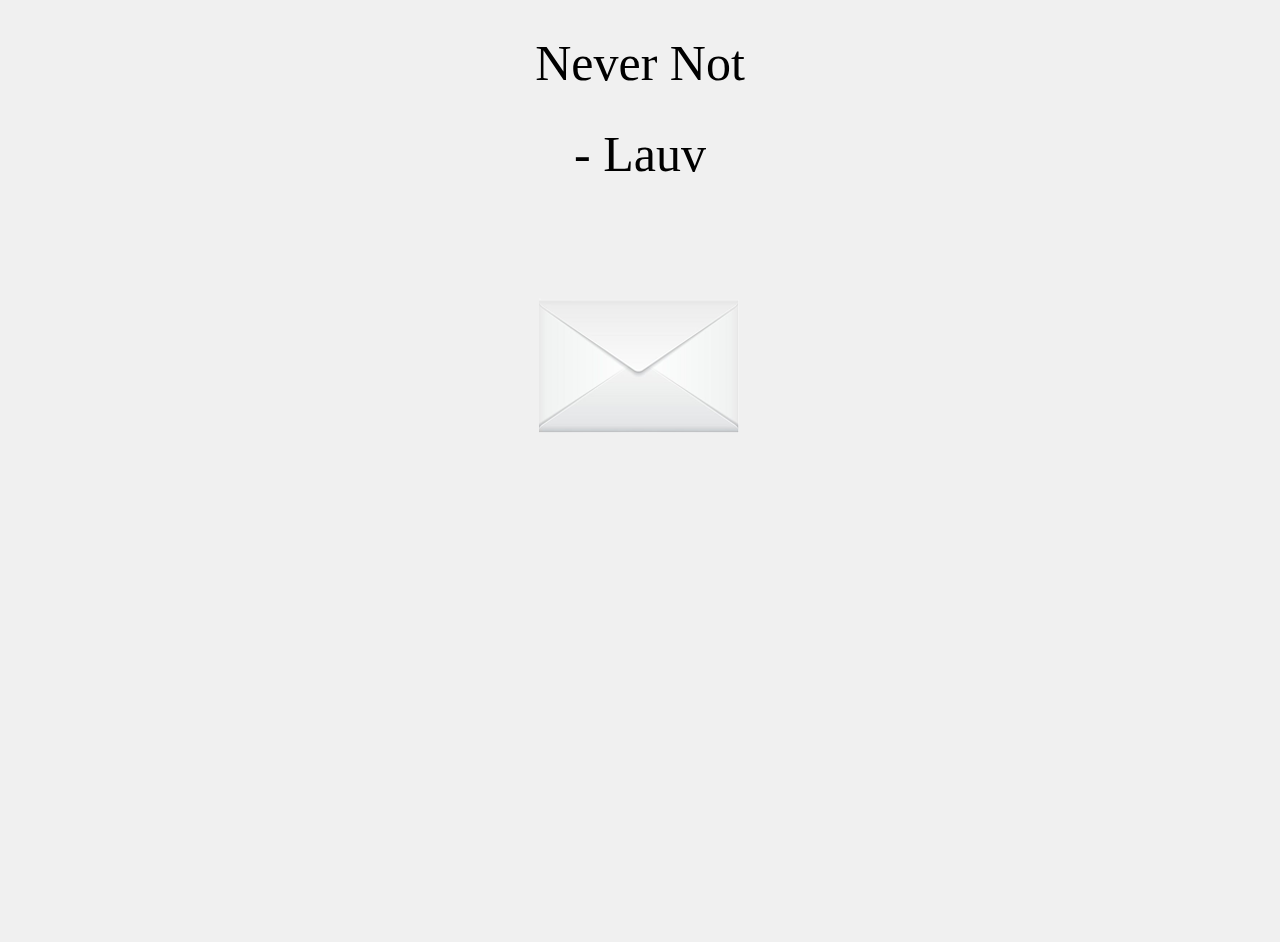
<file: index.html>
<!DOCTYPE html>
<html lang="en">
    <head>
        <meta charset="UTF-8">
        <meta name="viewport" content="width=device-width, initial-scale=1.0">
        <link rel="stylesheet" href="css/style.css">
        <title>Never Not</title>

        <!-- font -->
        <link rel="preconnect" href="https://fonts.googleapis.com">
        <link rel="preconnect" href="https://fonts.gstatic.com" crossorigin>
        <link href="https://fonts.googleapis.com/css2?family=Caveat:wght@400..700&display=swap" rel="stylesheet">

        <link rel="preconnect" href="https://fonts.googleapis.com">
        <link rel="preconnect" href="https://fonts.gstatic.com" crossorigin>
        <link href="https://fonts.googleapis.com/css2?family=Caveat:wght@400..700&family=Cedarville+Cursive&display=swap" rel="stylesheet">

        <link rel="preconnect" href="https://fonts.googleapis.com">
        <link rel="preconnect" href="https://fonts.gstatic.com" crossorigin>
        <link href="https://fonts.googleapis.com/css2?family=Bebas+Neue&family=Caveat:wght@400..700&family=Cedarville+Cursive&family=Cormorant+Garamond:ital,wght@0,300;0,400;0,500;0,600;0,700;1,300;1,400;1,500;1,600;1,700&family=Permanent+Marker&display=swap" rel="stylesheet">
    </head>


    <body>
            <h1> Never Not</h1>
            <div id="singer"> - Lauv </div>

            <div class="envelope-wrapper">
                <div class="envelope-container">
                    <img src="img/12.png" class="envelope-image envelope-closed" alt="closed">
                    <a href="page1/page1.html"><img src="img/14.png" class="envelope-image envelope-open" alt="opened"></a>
                </div>
            </div>
    </body>

</html>
</file>
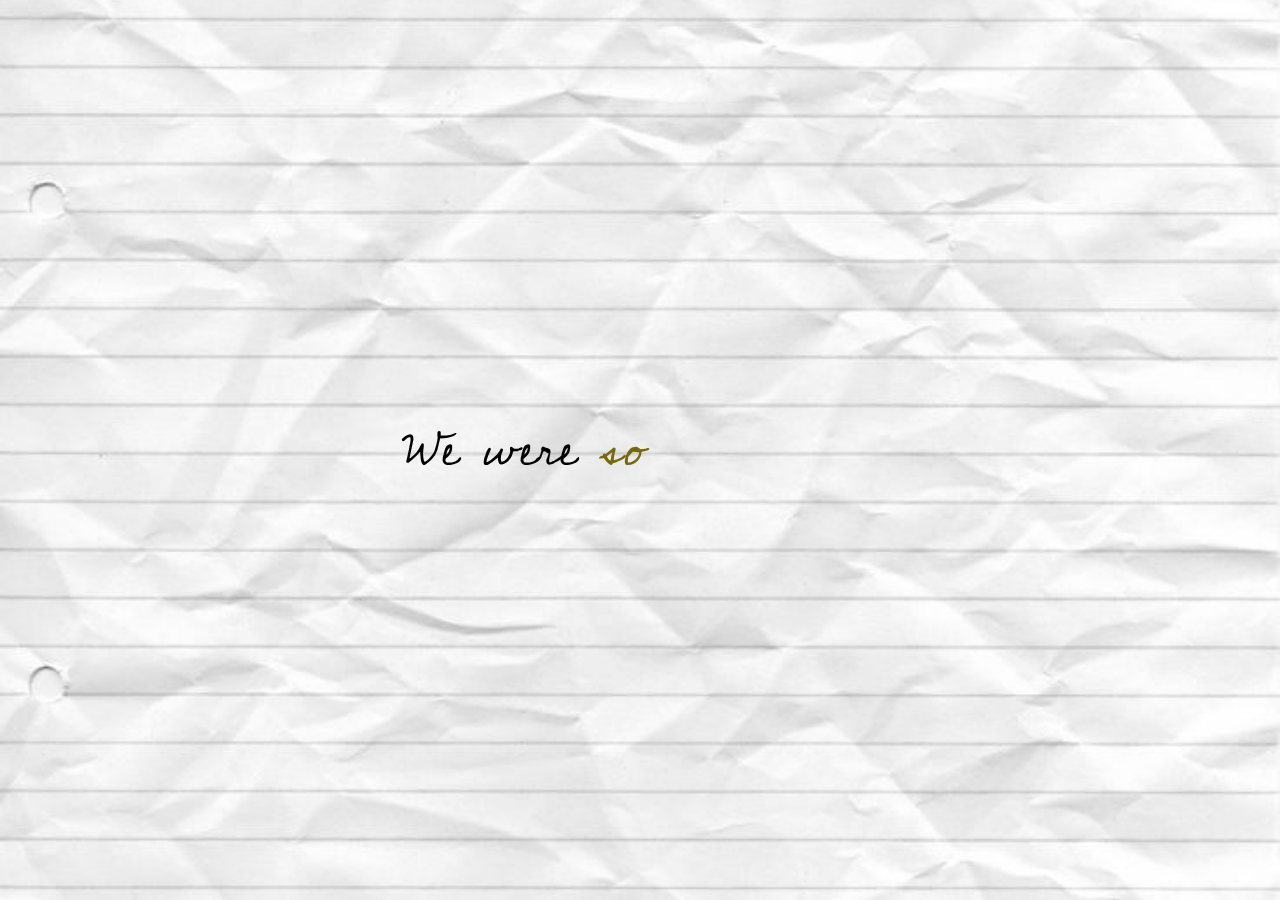
<file: page1/page1.html>
<!DOCTYPE html>
<html lang="en">
    <head>
        <meta charset="UTF-8">
        <meta name="viewport" content="width=device-width, initial-scale=1.0">
        <link rel="stylesheet" href="css/style.css">
        <title>Never Not</title>

        <!-- font -->
        <link rel="preconnect" href="https://fonts.googleapis.com">
        <link rel="preconnect" href="https://fonts.gstatic.com" crossorigin>
        <link href="https://fonts.googleapis.com/css2?family=Caveat:wght@400..700&display=swap" rel="stylesheet">

        <link rel="preconnect" href="https://fonts.googleapis.com">
        <link rel="preconnect" href="https://fonts.gstatic.com" crossorigin>
        <link href="https://fonts.googleapis.com/css2?family=Caveat:wght@400..700&family=Cedarville+Cursive&display=swap" rel="stylesheet">
   
    </head>


    <body>
        <div class="text-container">
            <div class="typing-effect" id="first-sentence">
                We were <span class="so-hover"> so</span><span class="beautiful"> beautiful</span>
                <span class="cursor"></span>
            </div>
            <div class="typing-effect" id="second-sentence" style="display: none;">
                We were <span class="so-hover2"> so</span><span class="tragic"> tragic</span>
                <span class="cursor"></span>
            </div>
            <div class="typing-effect" id="third-sentence" style="display: none;">
                <span class="fade-in-sentence">No other <a href="../page2/page2.html" class="magic">magic</a> could ever compare</span>
            </div>
        </div>
    
        <script>
            setTimeout(() => {
                document.getElementById('first-sentence').classList.add('fade-out');
                setTimeout(() => {
                    document.getElementById('first-sentence').style.display = 'none';
                    document.getElementById('second-sentence').style.display = 'block';
                    document.getElementById('second-sentence').classList.add('fade-in');
                    
                    setTimeout(() => {
                        document.getElementById('second-sentence').classList.add('fade-out');
                        setTimeout(() => {
                            document.getElementById('second-sentence').style.display = 'none';
                            document.getElementById('third-sentence').style.display = 'block';
                            document.getElementById('third-sentence').classList.add('fade-in');
                        }, 1500); 
                    }, 3200); 
                }, 1500); 
            }, 4000); 
        </script>
    </body>

</html>
</file>
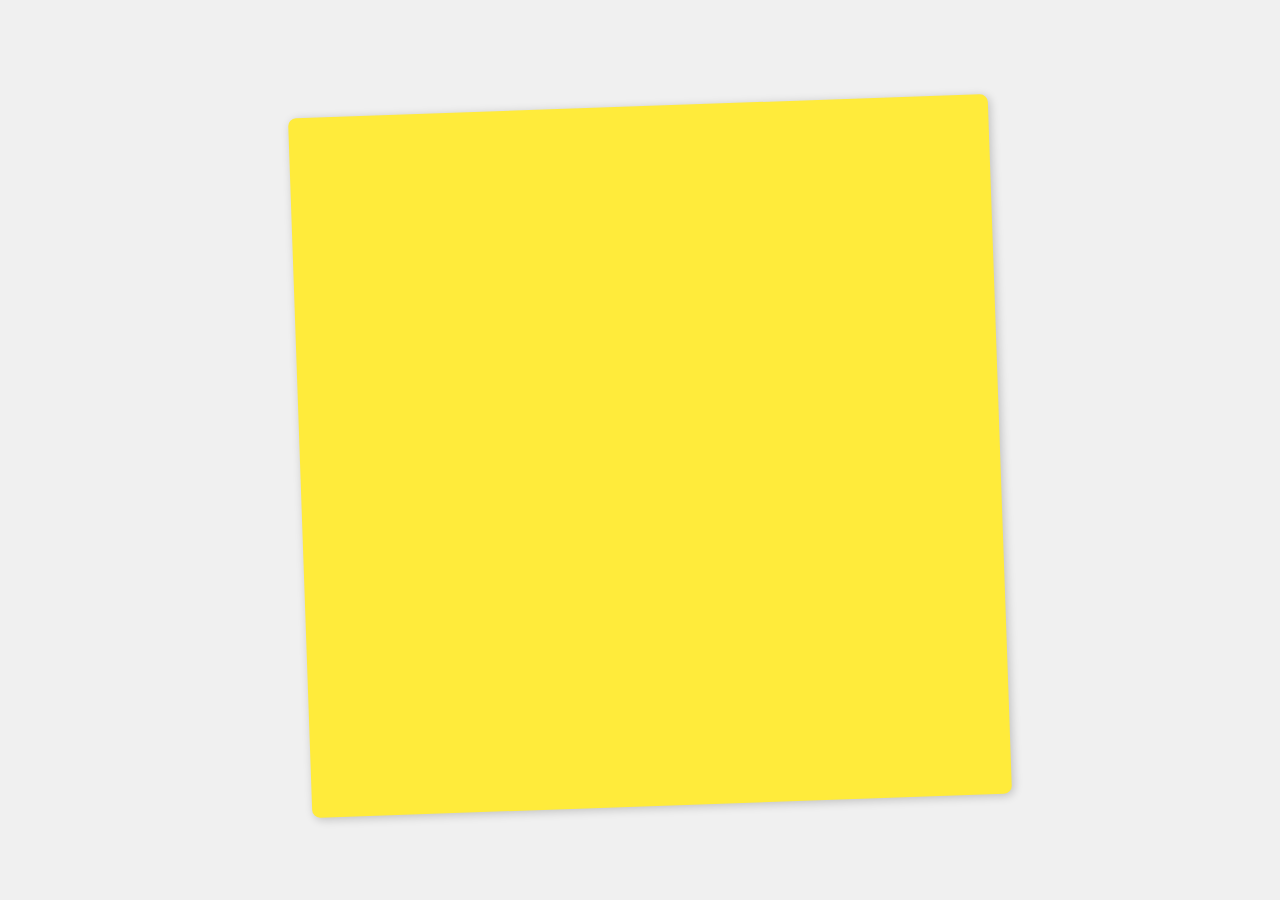
<file: page2/page2.html>
<!DOCTYPE html>
<html lang="en">
    <head>
        <meta charset="UTF-8">
        <meta name="viewport" content="width=device-width, initial-scale=1.0">
        <link rel="stylesheet" href="css/style.css">
        <title>Never Not</title>

        <!-- font -->
        <link rel="preconnect" href="https://fonts.googleapis.com">
        <link rel="preconnect" href="https://fonts.gstatic.com" crossorigin>
        <link href="https://fonts.googleapis.com/css2?family=Caveat:wght@400..700&display=swap" rel="stylesheet">

        <link rel="preconnect" href="https://fonts.googleapis.com">
        <link rel="preconnect" href="https://fonts.gstatic.com" crossorigin>
        <link href="https://fonts.googleapis.com/css2?family=Caveat:wght@400..700&family=Cedarville+Cursive&display=swap" rel="stylesheet">

        <link rel="preconnect" href="https://fonts.googleapis.com">
        <link rel="preconnect" href="https://fonts.gstatic.com" crossorigin>
        <link href="https://fonts.googleapis.com/css2?family=Caveat:wght@400..700&family=Cedarville+Cursive&family=Cormorant+Garamond:ital,wght@0,300;0,400;0,500;0,600;0,700;1,300;1,400;1,500;1,600;1,700&display=swap" rel="stylesheet">
   
    </head>


    <body>
        <div class="container">
            <div class="post-it"></div>
            <div class="popup">Lost</div>
            <div class="popup1">myself</div>
            <svg class="draw" width="600" height="150" viewBox="0 0 600 150">
                <path class="heart pink" d="M10 30
                A 20 20, 0, 0, 1, 50 30
                A 20 20, 0, 0, 1, 90 30
                Q 90 60, 50 95
                Q 10 60, 10 30
                Z" fill="transparent" stroke="black" stroke-width="3" transform="translate(250, 20)"/>
                <text x="120" y="100" class="number relative-text"> 17</text>
            </svg>
           
            <span class="flying-text">Then you came, found <span class="pink">Me</span></span>
            <span class="flying-text1"> No other <a href="../page3/page3.html" class="magic">magic</a> could ever compare</span>
        </div>

    </body>

</html>
</file>
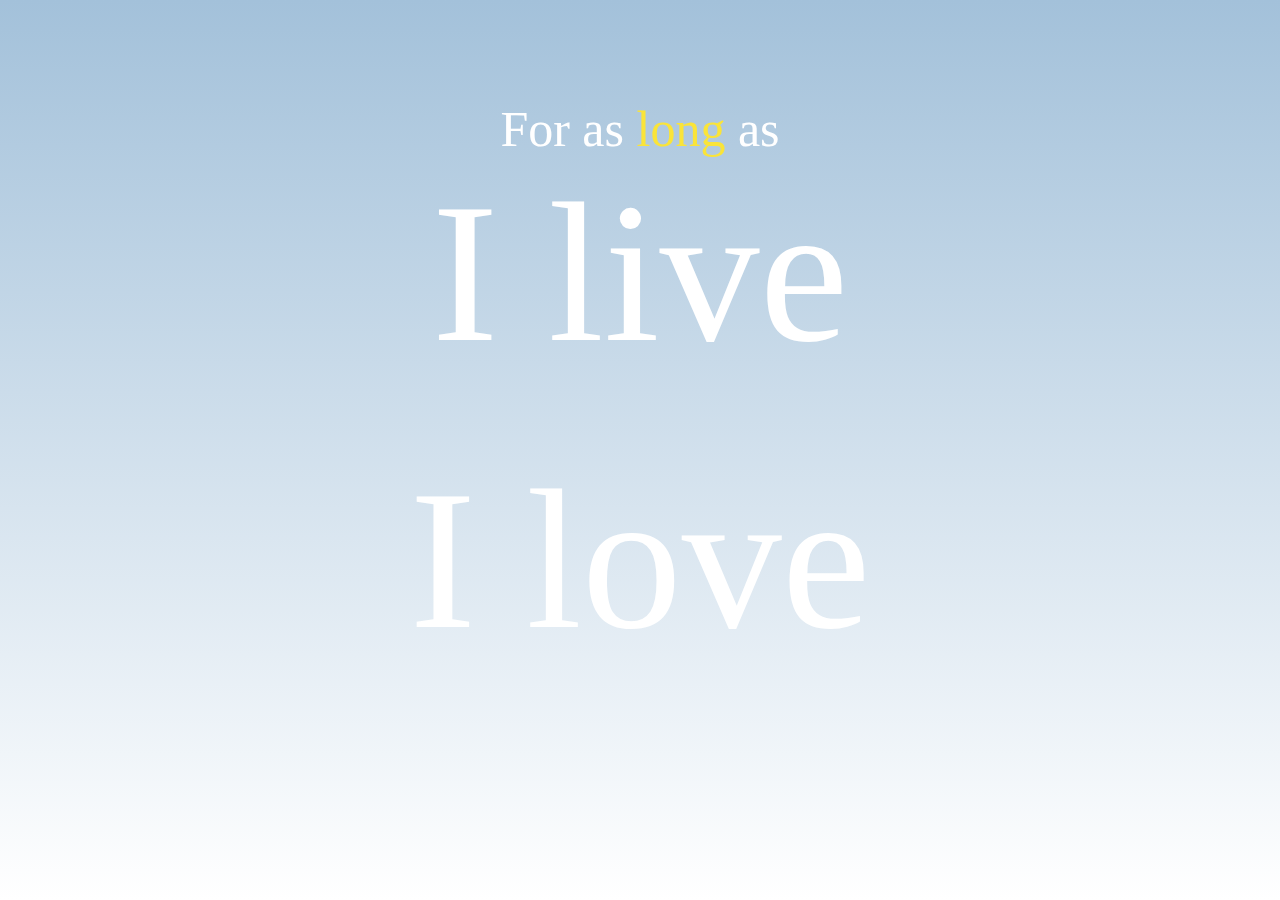
<file: page3/page3.html>
<!DOCTYPE html>
<html lang="en">
    <head>
        <meta charset="UTF-8">

        <link rel="stylesheet" href="css/style.css">
        <title>Never Not</title>

        <!--Font-->
        <link rel="preconnect" href="https://fonts.googleapis.com">
        <link rel="preconnect" href="https://fonts.gstatic.com" crossorigin>
        <link href="https://fonts.googleapis.com/css2?family=Bebas+Neue&family=Caveat:wght@400..700&family=Cedarville+Cursive&family=Cormorant+Garamond:ital,wght@0,300;0,400;0,500;0,600;0,700;1,300;1,400;1,500;1,600;1,700&display=swap" rel="stylesheet">

        <link rel="preconnect" href="https://fonts.googleapis.com">
        <link rel="preconnect" href="https://fonts.gstatic.com" crossorigin>
        <link href="https://fonts.googleapis.com/css2?family=Bebas+Neue&family=Caveat:wght@400..700&family=Cedarville+Cursive&family=Cormorant+Garamond:ital,wght@0,300;0,400;0,500;0,600;0,700;1,300;1,400;1,500;1,600;1,700&family=Permanent+Marker&display=swap" rel="stylesheet">
    </head>

    




    <body>

        <div class="container">
            <div id="for">For as <a href="../page4/page4.html" class="lg"> long </a> as </div>
            <div id="live"> I live </div>
            <div class="long">and as <a href="../page4/page4.html" class="lg"> long </a> as </div>
            <div id="love">I love</div>
        </div>
    </body>

</html>
</file>
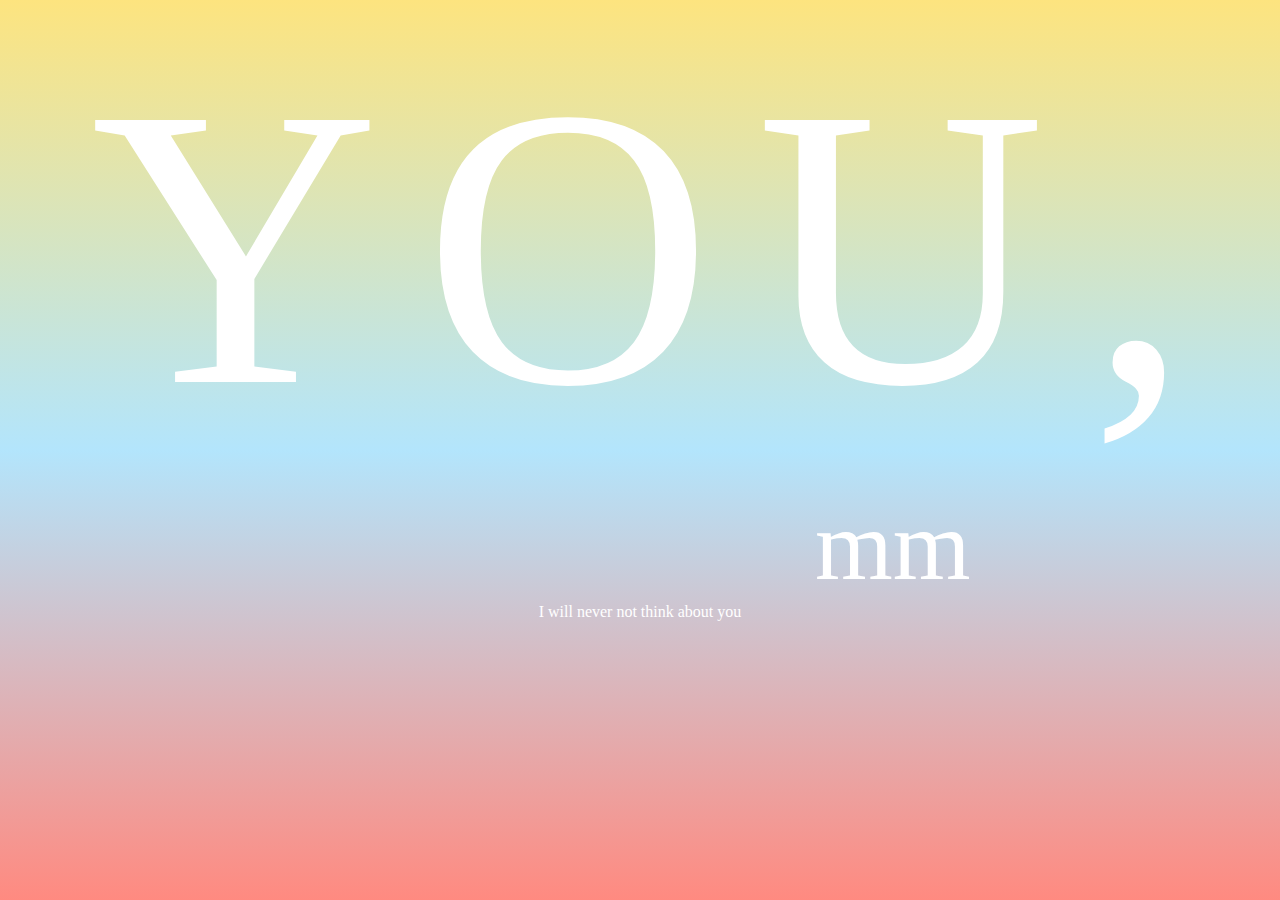
<file: page4/page4.html>
<!DOCTYPE html>
<html lang="en">
    <head>
        <meta charset="UTF-8">

        <link rel="stylesheet" href="css/style.css">
        <title>Never Not</title>

        <!--Font-->
        <link rel="preconnect" href="https://fonts.googleapis.com">
        <link rel="preconnect" href="https://fonts.gstatic.com" crossorigin>
        <link href="https://fonts.googleapis.com/css2?family=Bebas+Neue&family=Caveat:wght@400..700&family=Cedarville+Cursive&family=Cormorant+Garamond:ital,wght@0,300;0,400;0,500;0,600;0,700;1,300;1,400;1,500;1,600;1,700&display=swap" rel="stylesheet">

        <link rel="preconnect" href="https://fonts.googleapis.com">
        <link rel="preconnect" href="https://fonts.gstatic.com" crossorigin>
        <link href="https://fonts.googleapis.com/css2?family=Bebas+Neue&family=Caveat:wght@400..700&family=Cedarville+Cursive&family=Cormorant+Garamond:ital,wght@0,300;0,400;0,500;0,600;0,700;1,300;1,400;1,500;1,600;1,700&family=Permanent+Marker&display=swap" rel="stylesheet">

    </head>


    <body>

        <div class="container">
           <div class="you">Y</div> <div class="you">O</div> <div class="you">U</div> <div class="you">,</div>
           <div><a href="../page5/page5.html" class="mm">mm</a></div>
           <div class="nn">I will never not think about you</div>
        </div>
    </body>

</html>
</file>
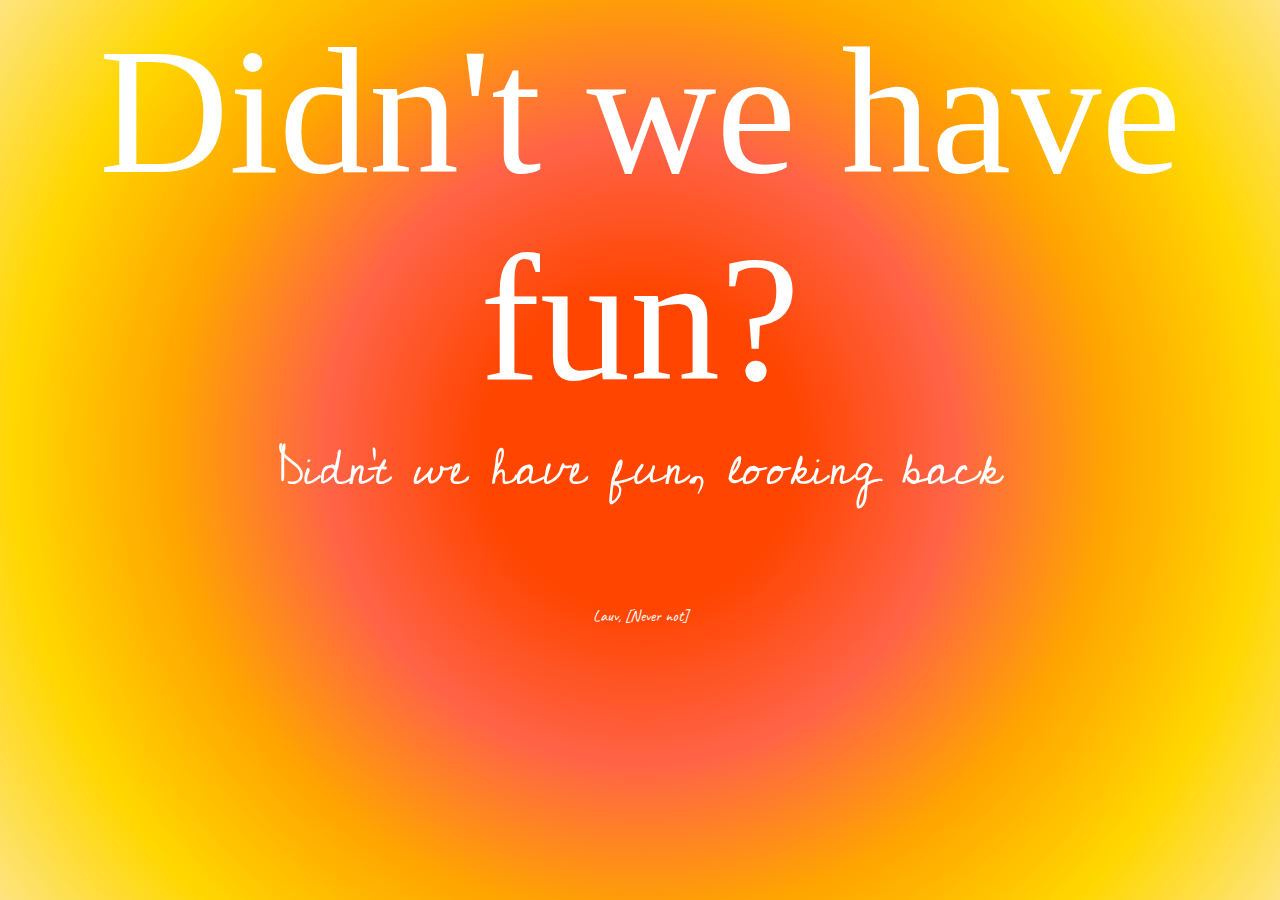
<file: page5/page5.html>
<!DOCTYPE html>
<html lang="en">
    <head>
        <meta charset="UTF-8">

        <link rel="stylesheet" href="css/style.css">
        <title>Never Not</title>
    </head>

    <!--Font-->
    <link rel="preconnect" href="https://fonts.googleapis.com">
    <link rel="preconnect" href="https://fonts.gstatic.com" crossorigin>
    <link href="https://fonts.googleapis.com/css2?family=Bebas+Neue&family=Caveat:wght@400..700&family=Cedarville+Cursive&family=Cormorant+Garamond:ital,wght@0,300;0,400;0,500;0,600;0,700;1,300;1,400;1,500;1,600;1,700&family=Permanent+Marker&display=swap" rel="stylesheet">

    <link rel="preconnect" href="https://fonts.googleapis.com">
    <link rel="preconnect" href="https://fonts.gstatic.com" crossorigin>
    <link href="https://fonts.googleapis.com/css2?family=Bebas+Neue&family=Caveat:wght@400..700&family=Cedarville+Cursive&family=Cormorant+Garamond:ital,wght@0,300;0,400;0,500;0,600;0,700;1,300;1,400;1,500;1,600;1,700&family=Permanent+Marker&display=swap" rel="stylesheet">

    <link rel="preconnect" href="https://fonts.googleapis.com">
    <link rel="preconnect" href="https://fonts.gstatic.com" crossorigin>
    <link href="https://fonts.googleapis.com/css2?family=Bebas+Neue&family=Caveat:wght@400..700&family=Cedarville+Cursive&family=Cormorant+Garamond:ital,wght@0,300;0,400;0,500;0,600;0,700;1,300;1,400;1,500;1,600;1,700&family=Permanent+Marker&display=swap" rel="stylesheet">
    <body>

        <div class="container">
            <div class="fun"> Didn't we have fun? </div>
            <div class="lbk"> Didn't we have fun, <span id="lkg">looking</span> <span id="bk">back</span></div>
            <div class="home"><a href="../index.html" class="home"> Lauv, [Never not]</a></div>
            
        </div>
    </body>

</html>
</file>
<file: css/style.css>
*{
    font-family: "Permanent Marker", cursive;
    font-optical-sizing: auto;
    font-weight: normal;
    font-style: normal;
    font-size: 50px;
}

body {
    height: 100vh;
    background-color: #f0f0f0;
  }

#singer, h1 {
    text-align: center;
}
  

.envelope-wrapper {
    position: relative;
    width: 300px;
    height: 200px;
    margin: 50px auto;
    perspective: 1000px;
}


.envelope-container {
    position: relative;
    width: 100%;
    height: 100%;
    cursor: pointer;
}


.envelope-image {
    position: absolute;
    width: 100%;
    height: 100%;
    transition: all 0.4s ease;
    backface-visibility: hidden;
    object-fit: contain;
}


.envelope-open {
    opacity: 0;
    transform: translateY(10px);
}


.envelope-container:hover .envelope-closed {
    opacity: 0;
    transform: translateY(-10px);
}


.envelope-container:hover .envelope-open {
    opacity: 1;
    transform: translateY(0);
}
</file>
<file: page1/css/style.css>
* {
    font-family: "Cedarville Cursive", cursive;
    font-weight: normal;
    font-size: 50px;
}

body {
    display: flex;
    justify-content: center;
    align-items: center;
    height: 100vh;
    margin: 0;
    
    background-image: url('../img/paper.jpeg'); 
    background-size: cover; 
    background-position: center; 
    background-repeat: no-repeat; 
    height: 100vh;
    margin: 0; 
}

.text-container {
    text-align: center;
}

.beautiful,
.tragic {
    opacity: 0; 
    transition: opacity 0.5s ease;
}


.so-hover{   
    color: rgb(117, 105, 13);
}


.so-hover:hover{   
    color: rgb(86, 105, 207);
}

.so-hover2{   
    color: rgb(85, 195, 162);
}


.so-hover2:hover{   
    color: rgb(194, 70, 9);
}

.beautiful {
    color: #a229cb;
}

.tragic {
    color: #721907;
}

.magic {
    color: rgb(70, 105, 203); /* 링크 색상 설정 (원하는 색으로 변경 가능) */
    text-decoration: underline; /* 밑줄 추가 */
    cursor: pointer; /* 마우스 커서 변경 */
    transition: color 0.3s ease; /* 색상 변화 애니메이션 */
    text-decoration: none;
}

.magic:hover {
    color: rgb(238, 179, 43); /* hover 시 색상 변경 (원하는 색으로 변경 가능) */
}


.so-hover:hover + .beautiful {
    opacity: 1; 
}

.so-hover2:hover + .tragic {
    opacity: 1; 
}


.typing-effect {
    overflow: hidden; 
    white-space: nowrap; 
    border-right: 3px solid transparent; 
    animation: typing 3.5s steps(15, end), blink-caret 0.75s step-end infinite; 
}


@keyframes typing {
    from {
        width: 0; 
    }
    to {
        width: 100%; 
}
}


@keyframes blink-caret {
    from, to {
        border-color: transparent; 
    }
    50% {
        border-color: black; 
    }
}


.cursor {
    display: inline; 
    margin-left: 5px; }


.fade-out {
    opacity: 0;
    transition: opacity 1.5s ease;
}


.fade-in {
    opacity: 1;
    transition: opacity 1s ease; 
    display: block; 
}


.fade-in-sentence {
    opacity: 0; 
    transition: opacity 1s ease; 
}


#third-sentence.fade-in .fade-in-sentence {
    opacity: 1; 
}
</file>
<file: page2/css/style.css>
* {
    margin: 0;
    padding: 0;
    box-sizing: border-box;
}

body {
    display: flex;
    justify-content: center;
    align-items: center;
    height: 100vh;
    background-color: #f0f0f0;
}

.post-it {
    width: 700px;  
    height: 700px; 
    background-color: #ffeb3b;
    box-shadow: 2px 2px 10px rgba(0, 0, 0, 0.2);
    border-radius: 8px;
    position: absolute;
    top: -150px;    
    left: -40px;   
    transform: rotate(-2deg);
    z-index: 1;
    margin-bottom: 150px;
}


.container {
    display: flex;
    flex-direction: column;
    align-items: flex-start;
    position: relative;
    z-index: 2;
}

.popup {
    font-size: 3em;
    opacity: 0;
    animation: popup 1s ease-out forwards;
    animation-delay: 0.5s;
    font-family: "Cormorant Garamond", serif;
    margin: -10px;
    z-index: 3;
    position: relative;
}

.popup1 {
    font-size: 3em;
    opacity: 0;
    animation: popup 1s ease-out forwards;
    font-family: "Cormorant Garamond", serif;
    animation-delay: 1s;
    margin: 0;
    align-self: center;
    z-index: 3;
    position: relative;
}

svg {
    margin-top: 20px;
    align-self: flex-end;
    z-index: 3;
    position: relative;
}

.number {
    font-family: "Cedarville Cursive", serif;
    font-size: 100px;
    fill: none;
    stroke: black;
    stroke-width: 3px;
    stroke-dasharray: 3000;
    stroke-dashoffset: 3000;
    animation: draw 5s ease forwards;
    animation-delay: 2s;
    transform: translateY(10px) translateX(400px);
}

.relative-text {
    position: absolute;
    top: -20px;
}

.flying-text {
    font-size: 2em;
    opacity: 0;
    animation: fly-in 2s ease-out forwards, fade-in 0.5s ease forwards;
    animation-delay: 2.5s;
    font-family: "Cedarville Cursive", serif;
    position: relative;
    top: -20px;
    left: 100px;
    z-index: 3;
}

.flying-text1 {
    font-size: 2em;
    opacity: 0;
    animation: fly-ing 2s ease-out forwards, fade-in 0.5s ease forwards;
    animation-delay: 5s;
    font-family: "Cedarville Cursive", serif;
    position: relative;
    top: -20px;
    left: 50px;
    z-index: 3;
}

.pink {
    display: inline-block;
    position: relative;
    transition: color 0.3s ease;
    z-index: 3;
}

.heart {
    opacity: 0;
    animation: heart-appear 1s ease forwards, heart-pulse 1.5s infinite;
    animation-delay: 2.5s;
    z-index: 3;
}

.pink:hover {
    color: palevioletred;
    fill: palevioletred;
}

.pink:hover + .heart {
    fill: palevioletred;
}

.magic {
    color: palevioletred;
    text-decoration: none;
}

@keyframes popup {
    0% {
        transform: scale(0);
        opacity: 0;
    }
    100% {
        transform: scale(1);
        opacity: 1;
    }
}

@keyframes draw {
    0% {
        stroke-dashoffset: 3000;
    }
    100% {
        stroke-dashoffset: 0;
    }
}

@keyframes fly-in {
    0% {
        transform: translateX(100%);
        opacity: 0;
    }
    100% {
        transform: translateX(0);
        opacity: 1;
    }
}

@keyframes fly-ing {
    0% {
        transform: translateX(-100%);
        opacity: 0;
    }
    100% {
        transform: translateX(0);
        opacity: 1;
    }
}

@keyframes heart-appear {
    0% {
        opacity: 0;
    }
    100% {
        opacity: 1;
    }
}

@keyframes heart-pulse {
    0% {
        transform: scale(1);
    }
    50% {
        transform: scale(1.1);
    }
    100% {
        transform: scale(1);
    }
}
</file>
<file: page3/css/style.css>
body {
    background: linear-gradient(to bottom, #A3C1DA, #FFFFFF); 
    background-repeat: no-repeat;
    background-attachment: fixed;
    background-size: cover; 
    display: block;
}

.container {
    font-family: "Permanent Marker", cursive;
    text-align: center;
    color: #FFFFFF;
}

#for {
    font-size: 50px;
    animation: slide-up 1s forwards; 
    animation-delay: 0.5s;
    margin-top: 100px;
}

#live {
    font-size: 200px;
    transition: transform 0.3s ease; 
}

#live:hover {
    color: rgb(108, 196, 139);
    animation: heartbeat 0.8s infinite; 
}

.long {
    font-size: 50px;
    animation: scale-up 1s forwards; 
    animation-delay: 2s;
    opacity: 0; 
}

.lg {
    text-decoration: none;
    color: rgb(250, 228, 57);
}

.lg:hover {
    color: rgb(218, 105, 105);
}

#love {
    font-size: 200px;
    margin-bottom: 50px;
    transition: transform 0.5s ease; 
}

#love:hover {
    transform: scale(1.1) translateY(-10px); 
    color: palevioletred;
}

@keyframes scale-up {
    0% {
        transform: scale(0); 
        opacity: 0; 
    }
    50% {
        transform: scale(1.2); 
        opacity: 1; 
    }
    100% {
        transform: scale(1); 
        opacity: 1;
    }
}



@keyframes heartbeat {
    0%, 100% {
        transform: scale(1); 
    }
    50% {
        transform: scale(1.1); 
    }
}

@keyframes slide-up {
    0% {
        opacity: 0; 
        transform: translateY(30px); 
    }
    100% {
        opacity: 1; 
        transform: translateY(0);
    }
}
</file>
<file: page4/css/style.css>
body {
    background: linear-gradient(to bottom, #FDE47F, #B3E5FC, #FF8A80);
    background-repeat: no-repeat; 
    background-attachment: fixed; 
    background-size: cover; 
    display: block;
    animation: wave 5s ease-in-out infinite; 
    font-family: "Permanent Marker", cursive;
}

.container {
    text-align: center;
}

.you {
    color: white;
    display: inline-flex;
    font-size: 400px;
    transition: transform 0.3s ease;
    margin: 10px 20px;
}

.you:hover {
    transform: scale(1.5);
}

.mm {
    font-size: 50px;
    color: white;
    margin-top: 0;
    margin-right: -40%;
    font-size: 100px;
    text-decoration: none;
}

.mm:hover {
    color: orangered;
    transform: rotate(180deg);
}

.nn {
    color: white;
    display: inline-block;
    animation: move 2s linear infinite; 
}

@keyframes wave {
    0% {
        background-position: 0% 0%;
    }
    50% {
        background-position: 100% 100%; 
    }
    100% {
        background-position: 0% 0%; 
    }
}

@keyframes move {
    0% {
        transform: translateX(0); 
    }
    50% {
        transform: translateX(50px); 
    }
    100% {
        transform: translateX(0); 
    }
}
</file>
<file: page5/css/style.css>
body {
    background-image: radial-gradient(circle at center, 
                                      #FF4500 20%,   
                                      #FF6347 40%,   
                                      #FFA500 60%,  
                                      #FFD700 80%,  
                                      #FDE47F 100%); 
    background-attachment: fixed;
    background-size: cover;
}

.container {
    text-align: center;
    color: white;
    
}

.fun {
    font-family: "Permanent Marker", cursive;
    font-size: 180px;

}

.fun:hover {
    animation: text-flash 1s infinite;
}

.lbk {
    font-family: "Cedarville Cursive", serif;
    font-size: 50px;
}

#lkg {
    transition-duration: 2s;
    display: inline-block;
}
#lkg:hover {
    transform: skew(90deg, 30deg);
}

#bk {
    transition-duration: 3s;
    display: inline-block;
}
#bk:hover {
    transform: scale(2);
}


.home {
    text-decoration: none;
    font-family: "Caveat", serif;
    margin-top: 90px;
    color: white;
}

.home:hover {
    color: black;
}




@keyframes text-flash {
    0% {
        color: black;
    }
    50% {
        color: white;
    }
    100% {
        color: black; 
    }
}
</file>
